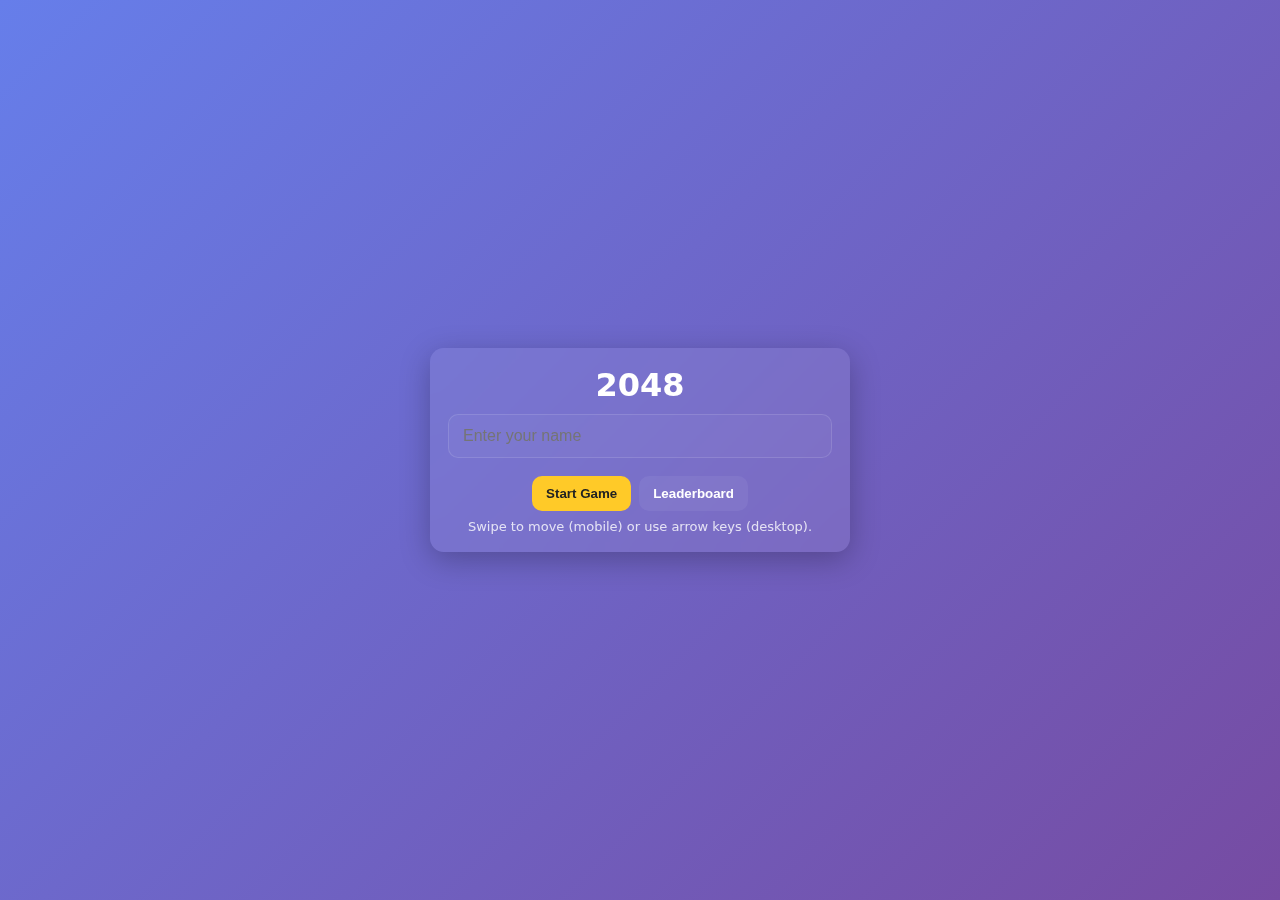
<file: 2048 Puzzle/index.html>
<!doctype html>
<html lang="en">
<head>
  <meta charset="utf-8" />
  <meta name="viewport" content="width=device-width,initial-scale=1,viewport-fit=cover" />
  <title>2048 — Mobile Ready</title>
  <link rel="stylesheet" href="style.css">
</head>
<body>
  <main class="center">
    <div id="startScreen" class="card">
      <h1>2048</h1>
      <input id="playerName" type="text" placeholder="Enter your name" maxlength="20" />
      <div class="row">
        <button id="startBtn" class="primary">Start Game</button>
        <button id="viewBoardBtn">Leaderboard</button>
      </div>
      <p class="hint">Swipe to move (mobile) or use arrow keys (desktop).</p>
    </div>

    <section id="gameScreen" class="hidden">
      <header class="header">
        <div class="title">2048</div>
        <div class="scoreBox">Score <div id="score">0</div></div>
      </header>

      <div id="boardContainer" class="boardContainer">
        <div id="grid" class="grid"></div>
      </div>

      <div class="controls">
        <button id="undoBtn">Undo</button>
        <button id="restartBtn" class="primary">Restart</button>
        <button id="backBtn">Back</button>
      </div>
    </section>

    <section id="leaderScreen" class="card hidden">
      <h2>Leaderboard</h2>
      <ol id="leaderList"></ol>
      <div class="row">
        <button id="clearBoardBtn">Clear</button>
        <button id="closeBoardBtn" class="primary">Close</button>
      </div>
    </section>
  </main>

  <script src="script.js"></script>
</body>
</html>
</file>
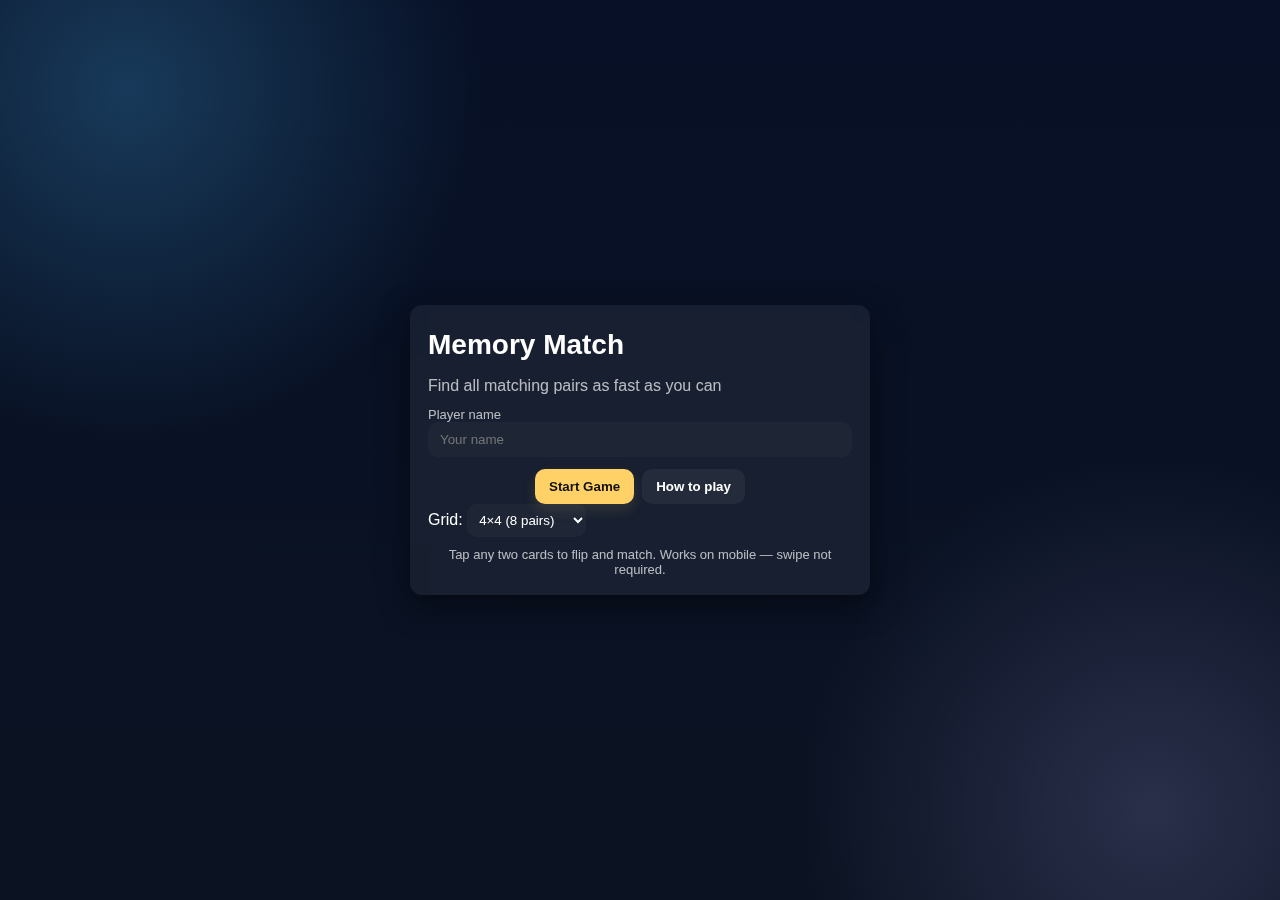
<file: Card Match/index.html>
<!doctype html>
<html lang="en">
<head>
  <meta charset="utf-8" />
  <meta name="viewport" content="width=device-width,initial-scale=1" />
  <title>Memory Card Match</title>
  <link rel="stylesheet" href="style.css">
</head>
<body>
  <main class="wrap">
    <!-- START SCREEN -->
    <section id="startScreen" class="card start-card">
      <h1>Memory Match</h1>
      <p class="sub">Find all matching pairs as fast as you can</p>

      <label class="label">Player name</label>
      <input id="playerName" class="input" type="text" maxlength="20" placeholder="Your name" />

      <div class="row">
        <button id="startBtn" class="btn primary">Start Game</button>
        <button id="howBtn" class="btn">How to play</button>
      </div>

      <div class="settings">
        <label>Grid:</label>
        <select id="gridSelect" class="input small">
          <option value="4">4×4 (8 pairs)</option>
          <option value="6">6×6 (18 pairs)</option>
        </select>
      </div>
      <small class="hint">Tap any two cards to flip and match. Works on mobile — swipe not required.</small>
    </section>

    <!-- GAME SCREEN -->
    <section id="gameScreen" class="hidden">
      <header class="game-header">
        <div>
          <div class="player">Player: <strong id="playerLabel"></strong></div>
          <div class="meta">Pairs found: <span id="found">0</span>/<span id="totalPairs">8</span></div>
        </div>
        <div>
          <div class="timer">Time: <span id="timer">0</span>s</div>
          <div class="controls">
            <button id="restartBtn" class="btn">Restart</button>
            <button id="quitBtn" class="btn">Quit</button>
          </div>
        </div>
      </header>

      <section id="boardContainer" class="board-card">
        <div id="board" class="board"></div>
      </section>

      <div class="bottom-row">
        <button id="showLeaderBtn" class="btn">Leaderboard</button>
        <button id="clearLeaderBtn" class="btn">Clear Leaderboard</button>
      </div>
    </section>

    <!-- LEADERBOARD SCREEN -->
    <section id="leaderScreen" class="card hidden">
      <h2>Leaderboard (Top 10)</h2>
      <ol id="leaderList" class="leader-list"></ol>
      <div class="row">
        <button id="leaderBackBtn" class="btn">Back</button>
        <button id="leaderClearBtn" class="btn">Clear</button>
      </div>
    </section>

    <!-- HOW TO PLAY (modal-like small card) -->
    <section id="howScreen" class="card hidden small-card">
      <h3>How to play</h3>
      <p>Tap two cards to flip. If they match they stay revealed. Find all pairs as quickly as possible. Lower time = better score.</p>
      <div class="row"><button id="howClose" class="btn primary">Got it</button></div>
    </section>
  </main>

  <script src="script.js"></script>
</body>
</html>
</file>
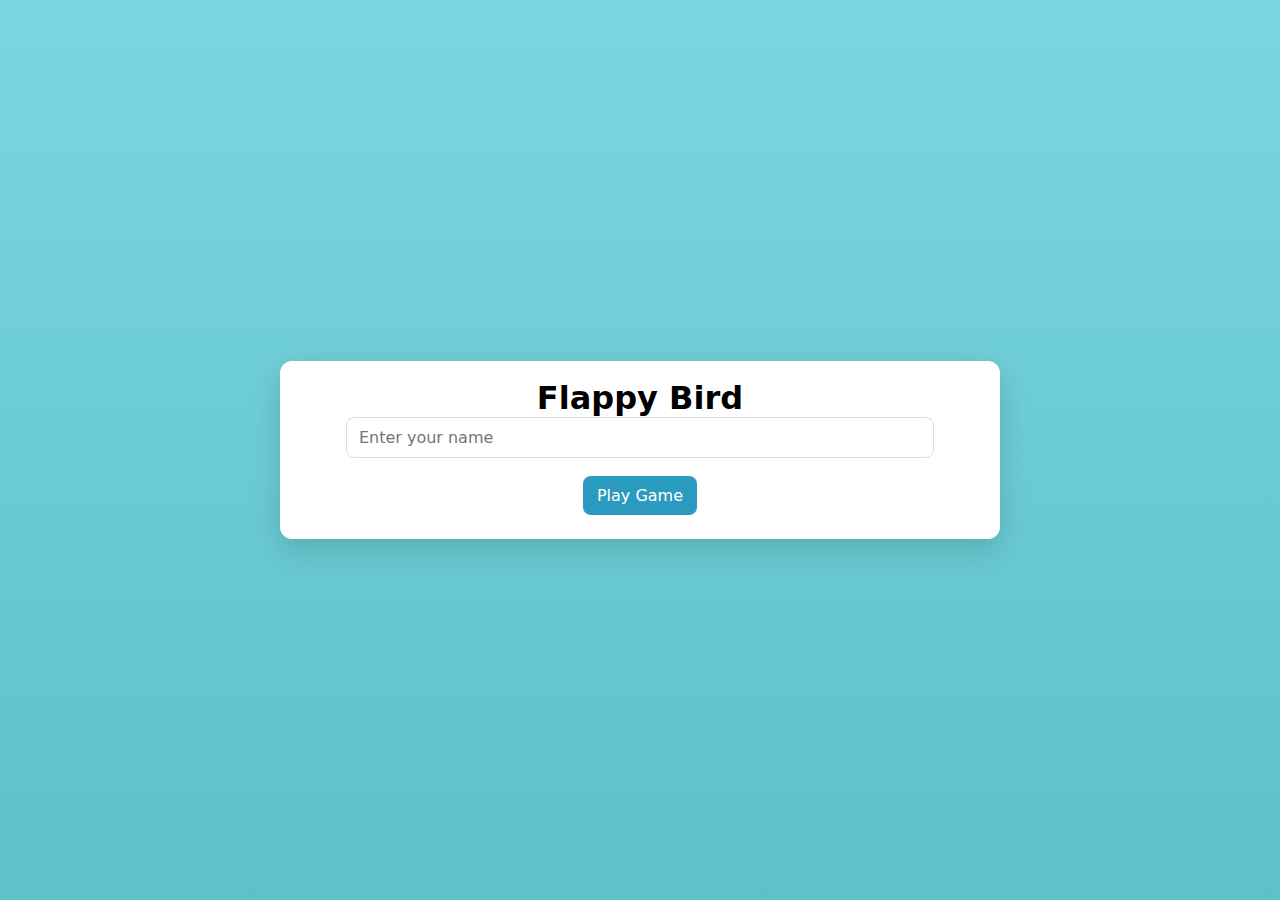
<file: Flappy Bird/index.html>
<!doctype html>
<html lang="en">
<head>
  <meta charset="utf-8" />
  <meta name="viewport" content="width=device-width,initial-scale=1" />
  <title>Flappy — Play & Leaderboard</title>
  <link rel="stylesheet" href="style.css" />
</head>
<body>
  <div id="startScreen" class="screen center">
    <h1>Flappy Bird</h1>
    <input id="playerName" type="text" placeholder="Enter your name" maxlength="20" />
    <button id="playBtn" class="btn primary">Play Game</button>
  </div>

  <div id="gameScreen" class="screen" hidden>
    <div id="topBar">
      <div id="info">Player: <span id="displayName"></span></div>
      <div id="stats">Level: <span id="displayLevel">1</span> · Score: <span id="displayScore">0</span></div>
    </div>
    <div id="canvasWrap"><canvas id="gameCanvas"></canvas></div>
    <div id="controls">
      <button id="pauseBtn" class="btn">Pause</button>
      <button id="restartBtn" class="btn">Restart</button>
    </div>
  </div>

  <div id="leaderboardScreen" class="screen center" hidden>
    <h2>Leaderboard (Top 10)</h2>
    <table id="leaderTable">
      <thead><tr><th>#</th><th>Name</th><th>Score</th><th>Level</th><th>When</th></tr></thead>
      <tbody></tbody>
    </table>
    <div style="margin-top:12px;">
      <button id="playAgainBtn" class="btn primary">Play Again</button>
      <button id="clearBtn" class="btn">Clear Leaderboard</button>
    </div>
  </div>

<script src="script.js"></script>
</body>
</html>
</file>
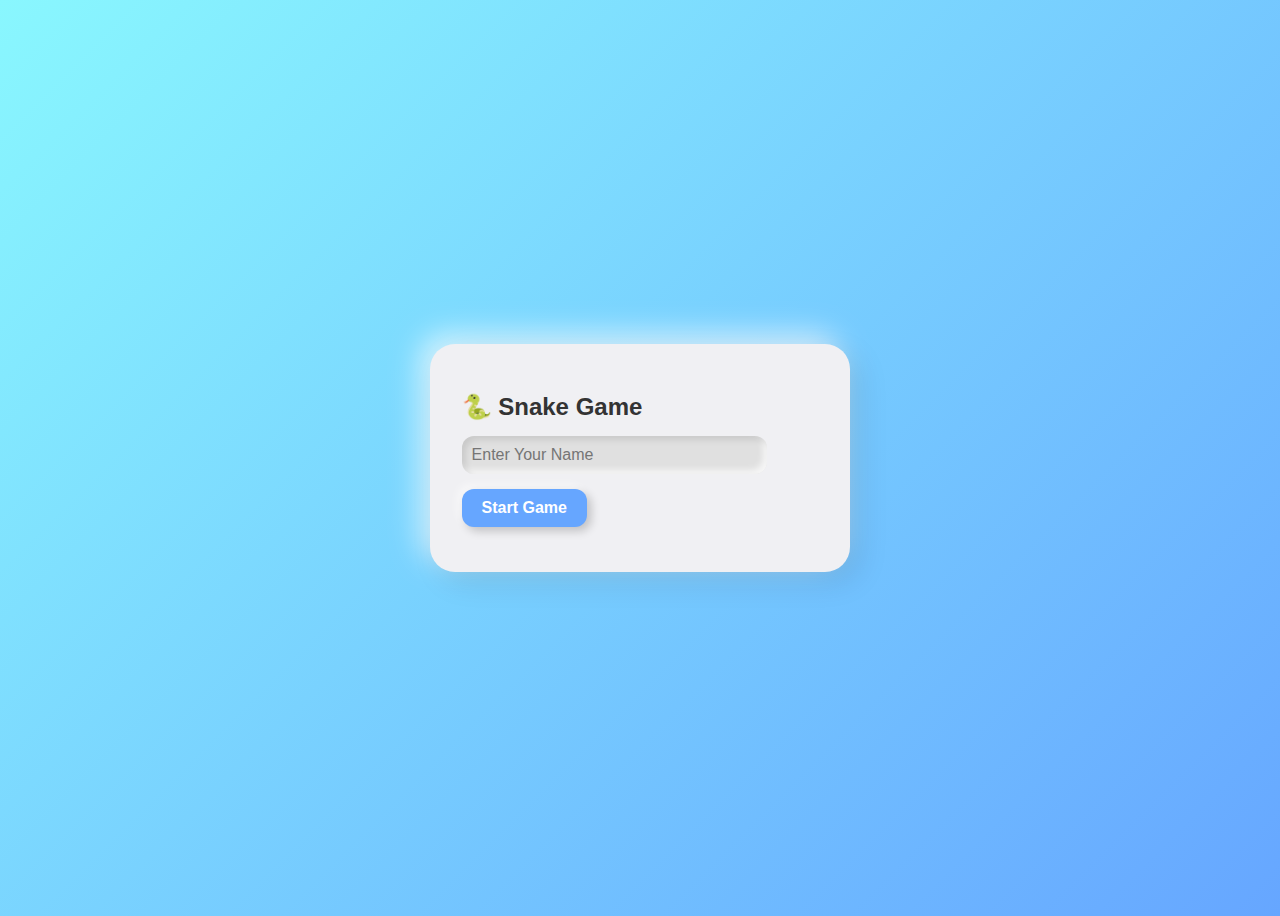
<file: Grow the snake/index.html>
<!DOCTYPE html>
<html lang="en">
<head>
  <meta charset="UTF-8">
  <meta name="viewport" content="width=device-width, initial-scale=1.0">
  <title>Snake Game</title>
  <style>
    body {
      display: flex;
      justify-content: center;
      align-items: center;
      min-height: 100vh;
      background: linear-gradient(135deg, #89f7fe 0%, #66a6ff 100%);
      font-family: 'Segoe UI', Tahoma, Geneva, Verdana, sans-serif;
    }

    /* ===== Card Container ===== */
    #game-container {
      background: #f0f0f3;
      padding: 30px;
      border-radius: 25px;
      box-shadow: 10px 10px 30px rgba(0,0,0,0.1),
                  -10px -10px 30px rgba(255,255,255,0.7);
      display: flex;
      flex-direction: column;
      align-items: center;
      width: 360px;
    }

    h2, h3 { color: #333; margin-bottom: 15px; }

    #score { font-weight: bold; font-size: 18px; margin-bottom: 15px; }

    /* ===== Canvas ===== */
    canvas {
      border-radius: 16px;
      background: #fff;
      box-shadow: inset 4px 4px 10px rgba(0,0,0,0.1),
                  inset -4px -4px 10px rgba(255,255,255,0.7);
    }

    /* ===== Input ===== */
    input[type="text"] {
      width: 80%;
      padding: 10px;
      border-radius: 12px;
      border: none;
      margin-bottom: 15px;
      font-size: 16px;
      background: #e0e0e0;
      box-shadow: inset 4px 4px 6px rgba(0,0,0,0.1),
                  inset -4px -4px 6px rgba(255,255,255,0.7);
      outline: none;
    }

    /* ===== Buttons ===== */
    button {
      padding: 10px 20px;
      font-size: 16px;
      border-radius: 12px;
      border: none;
      cursor: pointer;
      background: #66a6ff;
      color: #fff;
      font-weight: bold;
      transition: 0.2s;
      box-shadow: 4px 4px 10px rgba(0,0,0,0.2),
                  -4px -4px 10px rgba(255,255,255,0.6);
      margin-bottom: 15px;
    }

    button:hover {
      transform: translateY(-2px);
      box-shadow: 6px 6px 12px rgba(0,0,0,0.25),
                  -6px -6px 12px rgba(255,255,255,0.6);
    }

    /* ===== Leaderboard ===== */
    ul#leaderboard {
      list-style: none;
      padding: 0;
      width: 100%;
    }

    ul#leaderboard li {
      background: #e0e0e0;
      margin: 5px 0;
      padding: 6px 10px;
      border-radius: 12px;
      box-shadow: inset 2px 2px 4px rgba(0,0,0,0.1),
                  inset -2px -2px 4px rgba(255,255,255,0.7);
      text-align: center;
      font-weight: 500;
    }

    /* ===== Hide / Show Screens ===== */
    #game-screen { display: none; }

  </style>
</head>
<body>
  <div id="game-container">
    <!-- ===== Start Screen ===== -->
    <div id="start-screen">
      <h2>🐍 Snake Game</h2>
      <input type="text" id="player" placeholder="Enter Your Name">
      <button id="startBtn">Start Game</button>
    </div>

    <!-- ===== Game Screen ===== -->
    <div id="game-screen">
      <h2 id="score">Score: 0</h2>
      <canvas id="gameCanvas" width="360" height="360"></canvas>
      <button id="restartBtn">Restart</button>
      <h3>🏆 Leaderboard</h3>
      <ul id="leaderboard"></ul>
    </div>
  </div>

  <script src="script.js"></script>
</body>
</html>
</file>
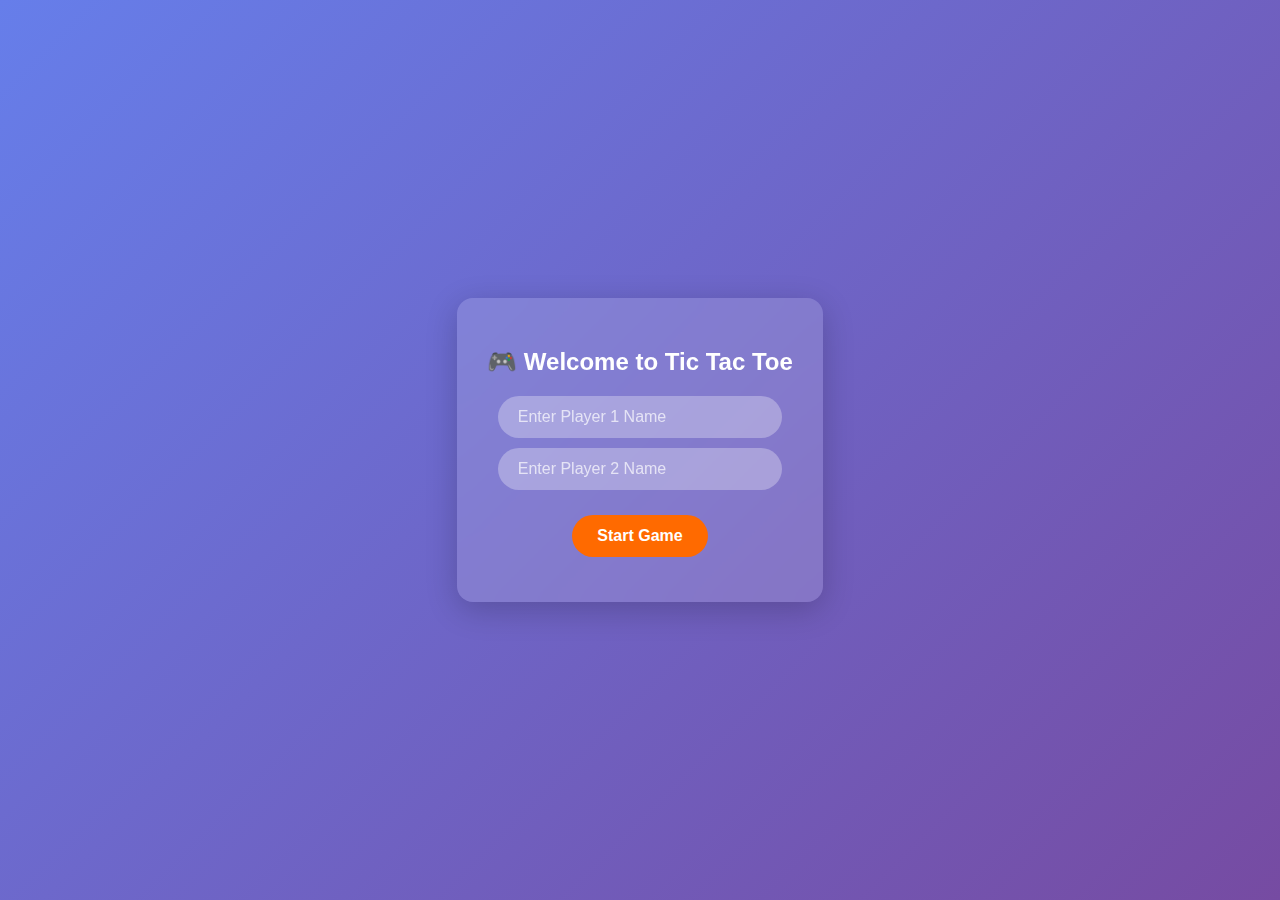
<file: tictactoe/index.html>
<!DOCTYPE html>
<html lang="en">
<head>
  <meta charset="UTF-8" />
  <meta name="viewport" content="width=device-width, initial-scale=1.0"/>
  <title>Tic Tac Toe</title>
  <link rel="stylesheet" href="style.css"/>
</head>
<body>
  <div id="start-screen" class="card">
    <h2>🎮 Welcome to Tic Tac Toe</h2>
    <input type="text" id="player1" placeholder="Enter Player 1 Name" class="input-box"/>
    <input type="text" id="player2" placeholder="Enter Player 2 Name" class="input-box"/>
    <button id="startBtn" class="btn">Start Game</button>
  </div>

  <div id="game-screen" style="display:none;" class="card">
    <h2 id="turn"></h2>
    <div class="board" id="board"></div>
    <button id="restartBtn" class="btn">Restart</button>
    <h3>🏆 Leaderboard</h3>
    <ul id="leaderboard"></ul>
  </div>

  <script src="script.js"></script>
</body>
</html>
</file>
<file: 2048 Puzzle/style.css>
:root{
  --bg1: #667eea;
  --bg2: #764ba2;
  --card: rgba(255,255,255,0.08);
  --accent: #ffca28;
  --tile-bg: #cdc1b4;
}
*{box-sizing:border-box;margin:0;padding:0}
html,body{height:100%;font-family:Inter,system-ui,Segoe UI,Roboto,Arial;background:linear-gradient(135deg,var(--bg1),var(--bg2));color:#fff}
.center{min-height:100vh;display:flex;align-items:center;justify-content:center;padding:20px}
.card{background:var(--card);backdrop-filter:blur(8px);padding:18px;border-radius:14px;box-shadow:0 8px 30px rgba(0,0,0,0.25);width:100%;max-width:420px;text-align:center}
.hidden{display:none}
input[type=text]{width:100%;padding:12px 14px;border-radius:10px;border:1px solid rgba(255,255,255,0.12);background:rgba(255,255,255,0.03);color:#fff;margin:10px 0;font-size:16px}
.row{display:flex;gap:8px;justify-content:center;margin-top:8px}
button{padding:10px 14px;border-radius:10px;border:0;background:rgba(255,255,255,0.06);color:#fff;cursor:pointer;font-weight:600}
button.primary{background:var(--accent);color:#222}
.hint{font-size:13px;color:rgba(255,255,255,0.8);margin-top:8px}

/* game header */
.header{display:flex;justify-content:space-between;align-items:center;max-width:420px;margin:12px auto}
.title{font-size:20px;font-weight:700}
.scoreBox{background:rgba(255,255,255,0.08);padding:8px 12px;border-radius:8px;text-align:center;font-weight:700}

/* board */
.boardContainer{display:flex;justify-content:center;padding:10px}
.grid{width:calc(80vw);max-width:420px;height:calc(80vw);max-height:420px;background:rgba(0,0,0,0.12);padding:10px;border-radius:12px;display:grid;grid-template-columns:repeat(4,1fr);grid-template-rows:repeat(4,1fr);gap:10px}
.cell{background:var(--tile-bg);border-radius:8px;display:flex;align-items:center;justify-content:center;font-weight:700;color:#776e65;font-size:20px;transition:transform 120ms ease,background 120ms ease,opacity 150ms}
.tile{position:relative;display:flex;align-items:center;justify-content:center;border-radius:8px;box-shadow:0 6px 10px rgba(0,0,0,0.2);color:#fff;font-weight:800}
.tile-2{background:#eee4da;color:#776e65;font-size:20px}
.tile-4{background:#ede0c8;color:#776e65;font-size:20px}
.tile-8{background:#f2b179}
.tile-16{background:#f59563}
.tile-32{background:#f67c5f}
.tile-64{background:#f65e3b}
.tile-128{background:#edcf72;color:#fff;font-size:18px}
.tile-256{background:#edcc61;color:#fff;font-size:18px}
.tile-512{background:#edc850;color:#fff;font-size:16px}
.tile-1024{background:#edc53f;font-size:14px}
.tile-2048{background:#edc22e;font-size:14px}

/* controls */
.controls{display:flex;gap:8px;justify-content:center;margin-top:12px}

/* leaderboard */
#leaderList{margin-top:12px;text-align:left}
#leaderList li{background:rgba(255,255,255,0.05);padding:8px;border-radius:8px;margin-bottom:6px;color:#fff}
@media (min-width:420px){
  .grid{width:420px;height:420px}
}
</file>
<file: Card Match/style.css>
:root{
  --bg1:#0f172a; --card: rgba(255,255,255,0.06);
  --accent:#ffd166; --muted: rgba(255,255,255,0.7);
  --glass: rgba(255,255,255,0.06);
}
*{box-sizing:border-box}
html,body{height:100%;margin:0;font-family:Inter,Segoe UI,Helvetica,Arial,sans-serif;background:
  radial-gradient(circle at 10% 10%, #183a5a 0%, transparent 25%),
  radial-gradient(circle at 90% 90%, #2a2f4a 0%, transparent 25%),
  linear-gradient(180deg,#071026 0%, #0b1322 100%);
color: #fff}
.wrap{min-height:100vh;display:flex;align-items:center;justify-content:center;padding:20px;gap:18px;flex-wrap:wrap}

/* Cards */
.card{background:var(--card);backdrop-filter: blur(8px);-webkit-backdrop-filter:blur(8px);
  border-radius:12px;padding:18px;width:100%;max-width:460px;box-shadow:0 10px 30px rgba(0,0,0,0.5)}
.small-card{max-width:360px}
.hidden{display:none}
.start-card h1{margin:6px 0;font-size:28px}
.sub{color:var(--muted);margin-bottom:12px}

/* Inputs & buttons */
.label{display:block;text-align:left;color:var(--muted);margin-top:8px;font-size:13px}
.input{width:100%;padding:10px 12px;border-radius:10px;border:none;background:rgba(255,255,255,0.03);color:#fff}
.input.small{width:auto;padding:8px}
.row{display:flex;gap:8px;justify-content:center;margin-top:12px}
.btn{padding:10px 14px;border-radius:10px;border:none;background:rgba(255,255,255,0.06);color:#fff;cursor:pointer;font-weight:600}
.btn.primary{background:var(--accent);color:#111;box-shadow:0 6px 14px rgba(255,209,102,0.12)}
.hint{display:block;text-align:center;color:var(--muted);margin-top:10px;font-size:13px}

/* Game header */
.game-header{display:flex;justify-content:space-between;align-items:center;gap:10px;max-width:920px;margin:0 auto 12px}
.player{font-weight:600}
.meta,.timer{color:var(--muted);font-size:14px}

/* Board */
.board-card{max-width:920px;margin:0 auto;padding:12px;border-radius:12px;background:linear-gradient(180deg, rgba(255,255,255,0.02), rgba(255,255,255,0.01))}
.board{display:grid;gap:10px;justify-content:center;align-items:center}
.board .cell{position:relative;width:calc(22vw);max-width:120px;height:calc(22vw);max-height:120px;border-radius:10px;cursor:pointer;perspective:800px}
.cell-inner{position:relative;width:100%;height:100%;transform-style:preserve-3d;transition:transform .45s cubic-bezier(.2,.9,.3,1)}
.cell.flipped .cell-inner{transform:rotateY(180deg)}
.face{position:absolute;inset:0;border-radius:10px;display:flex;align-items:center;justify-content:center;font-weight:800}
.front{background:linear-gradient(180deg, rgba(255,255,255,0.04), rgba(255,255,255,0.02));color:var(--muted);font-size:22px}
.back{transform:rotateY(180deg);background:linear-gradient(180deg,#1b2436,#132034);color:var(--accent);font-size:26px;box-shadow:inset 0 -6px 18px rgba(0,0,0,0.3)}

/* leader */
.leader-list{padding-left:18px;margin-top:12px}
.leader-list li{background:rgba(255,255,255,0.03);padding:8px;border-radius:8px;margin-bottom:8px;color:var(--muted)}

/* bottom row */
.bottom-row{display:flex;gap:8px;justify-content:center;margin-top:12px}

/* responsiveness */
@media (min-width:600px){
  .board{grid-template-columns:repeat(4,1fr);width:520px;height:520px}
  .board .cell{width:120px;height:120px}
}
@media (max-width:599px){
  .board{grid-template-columns:repeat(4,1fr);width:92vw;height:92vw}
  .board .cell{width:22vw;height:22vw}
}
</file>
<file: Flappy Bird/style.css>
:root{--bg:#70c5ce;--card:#fff;--accent:#2b9abf}
*{box-sizing:border-box;margin:0;padding:0;font-family:Inter, system-ui, Arial}
body{min-height:100vh;background:linear-gradient(#79d7e0,#5ec0c9);display:flex;align-items:center;justify-content:center;padding:20px}
.screen{width:100%;max-width:720px;background:var(--card);border-radius:12px;box-shadow:0 10px 30px rgba(0,0,0,0.15);overflow:hidden;padding:18px}
.center{text-align:center}
input[type=text]{width:86%;padding:10px 12px;font-size:16px;border-radius:8px;border:1px solid #ddd;margin-bottom:12px}
.btn{padding:10px 14px;border-radius:8px;border:0;background:#eee;cursor:pointer;font-size:16px;margin:6px}
.btn.primary{background:var(--accent);color:#fff}
#topBar{display:flex;justify-content:space-between;align-items:center;margin-bottom:8px;padding:6px 4px}
#canvasWrap{display:flex;justify-content:center;align-items:center;background:linear-gradient(#a0e1f0,#8fd1e3);padding:10px;border-radius:8px}
canvas{width:100%;height:60vh;max-height:720px;background:transparent;display:block;border-radius:6px}
#controls{display:flex;justify-content:center;padding:10px}
table{width:100%;border-collapse:collapse;margin-top:6px}
th,td{padding:8px;border-bottom:1px solid #eee;text-align:left;font-size:14px}
thead th{background:#f7f7f7}
@media(max-width:480px){
  canvas{height:56vh}
  input[type=text]{width:92%}
}
</file>
<file: tictactoe/style.css>
/* Background with gradient */
body {
  font-family: 'Segoe UI', Tahoma, Geneva, Verdana, sans-serif;
  display: flex;
  justify-content: center;
  align-items: center;
  height: 100vh;
  margin: 0;
  background: linear-gradient(135deg, #667eea, #764ba2);
}

/* Card effect */
.card {
  background: rgba(255, 255, 255, 0.15);
  border-radius: 16px;
  padding: 30px;
  text-align: center;
  box-shadow: 0 8px 32px rgba(0,0,0,0.2);
  backdrop-filter: blur(10px);
  -webkit-backdrop-filter: blur(10px);
  color: white;
  animation: fadeIn 1s ease-in-out;
}

/* Modern Input */
.input-box {
  display: block;
  margin: 10px auto;
  padding: 12px 20px;
  width: 80%;
  border: none;
  border-radius: 25px;
  outline: none;
  font-size: 16px;
  background: rgba(255,255,255,0.3);
  color: #fff;
}

.input-box::placeholder {
  color: rgba(255,255,255,0.7);
}

/* Buttons */
.btn {
  margin: 15px;
  padding: 12px 25px;
  font-size: 16px;
  font-weight: bold;
  cursor: pointer;
  border-radius: 25px;
  border: none;
  background: #ff6a00;
  color: white;
  transition: all 0.3s ease;
}
.btn:hover {
  background: #ff8c42;
  transform: scale(1.05);
}

/* Board Styling */
.board {
  display: grid;
  grid-template-columns: repeat(3, 100px);
  grid-template-rows: repeat(3, 100px);
  gap: 10px;
  justify-content: center;
  margin: 20px auto;
}

.cell {
  width: 100px;
  height: 100px;
  background: rgba(255,255,255,0.2);
  border-radius: 12px;
  display: flex;
  justify-content: center;
  align-items: center;
  font-size: 2.5em;
  font-weight: bold;
  color: #fff;
  cursor: pointer;
  transition: 0.3s;
}

.cell:hover {
  background: rgba(255,255,255,0.4);
}

/* Leaderboard */
#leaderboard {
  list-style: none;
  padding: 0;
  margin: 0;
}
#leaderboard li {
  background: rgba(255,255,255,0.2);
  margin: 5px auto;
  padding: 8px 15px;
  border-radius: 12px;
  color: #fff;
  width: 70%;
  font-weight: bold;
  transition: 0.3s;
}
#leaderboard li:hover {
  background: rgba(255,255,255,0.4);
}

/* Animation */
@keyframes fadeIn {
  from {opacity: 0; transform: scale(0.9);}
  to {opacity: 1; transform: scale(1);}
}
</file>
